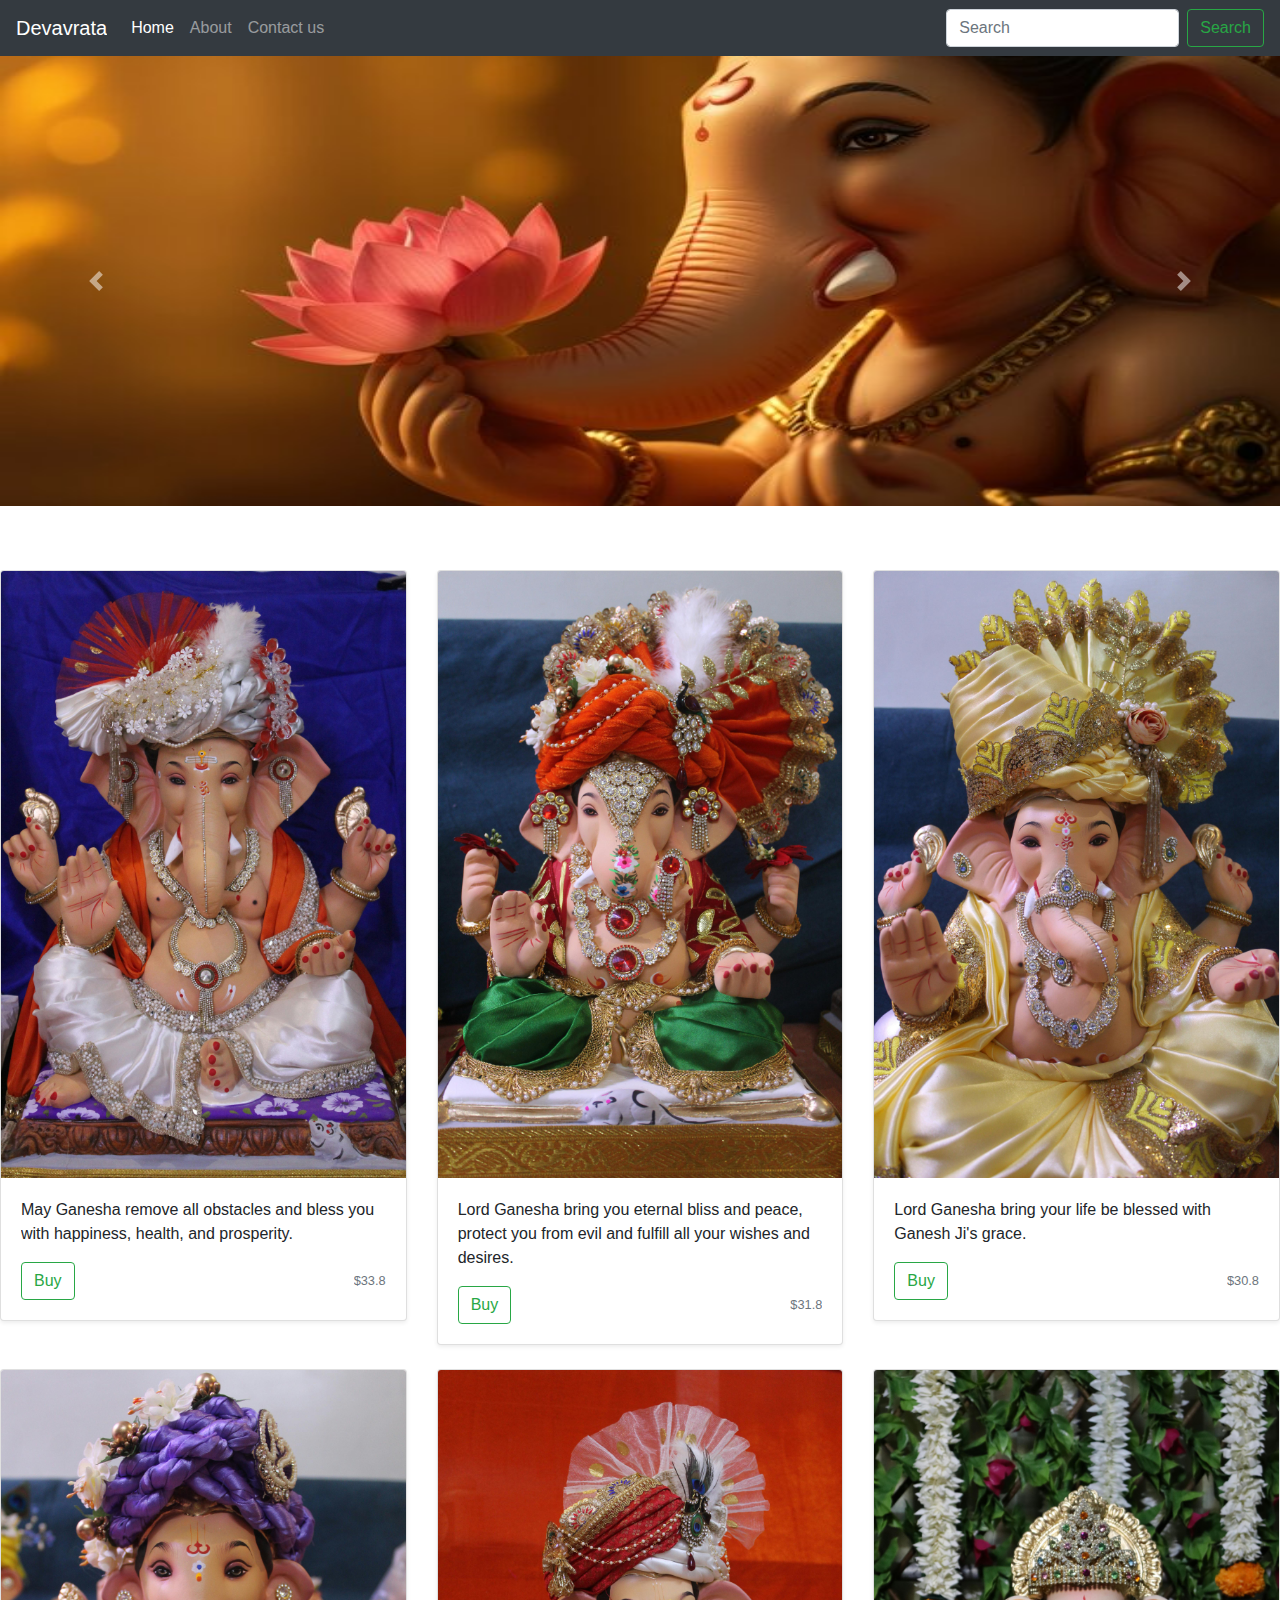
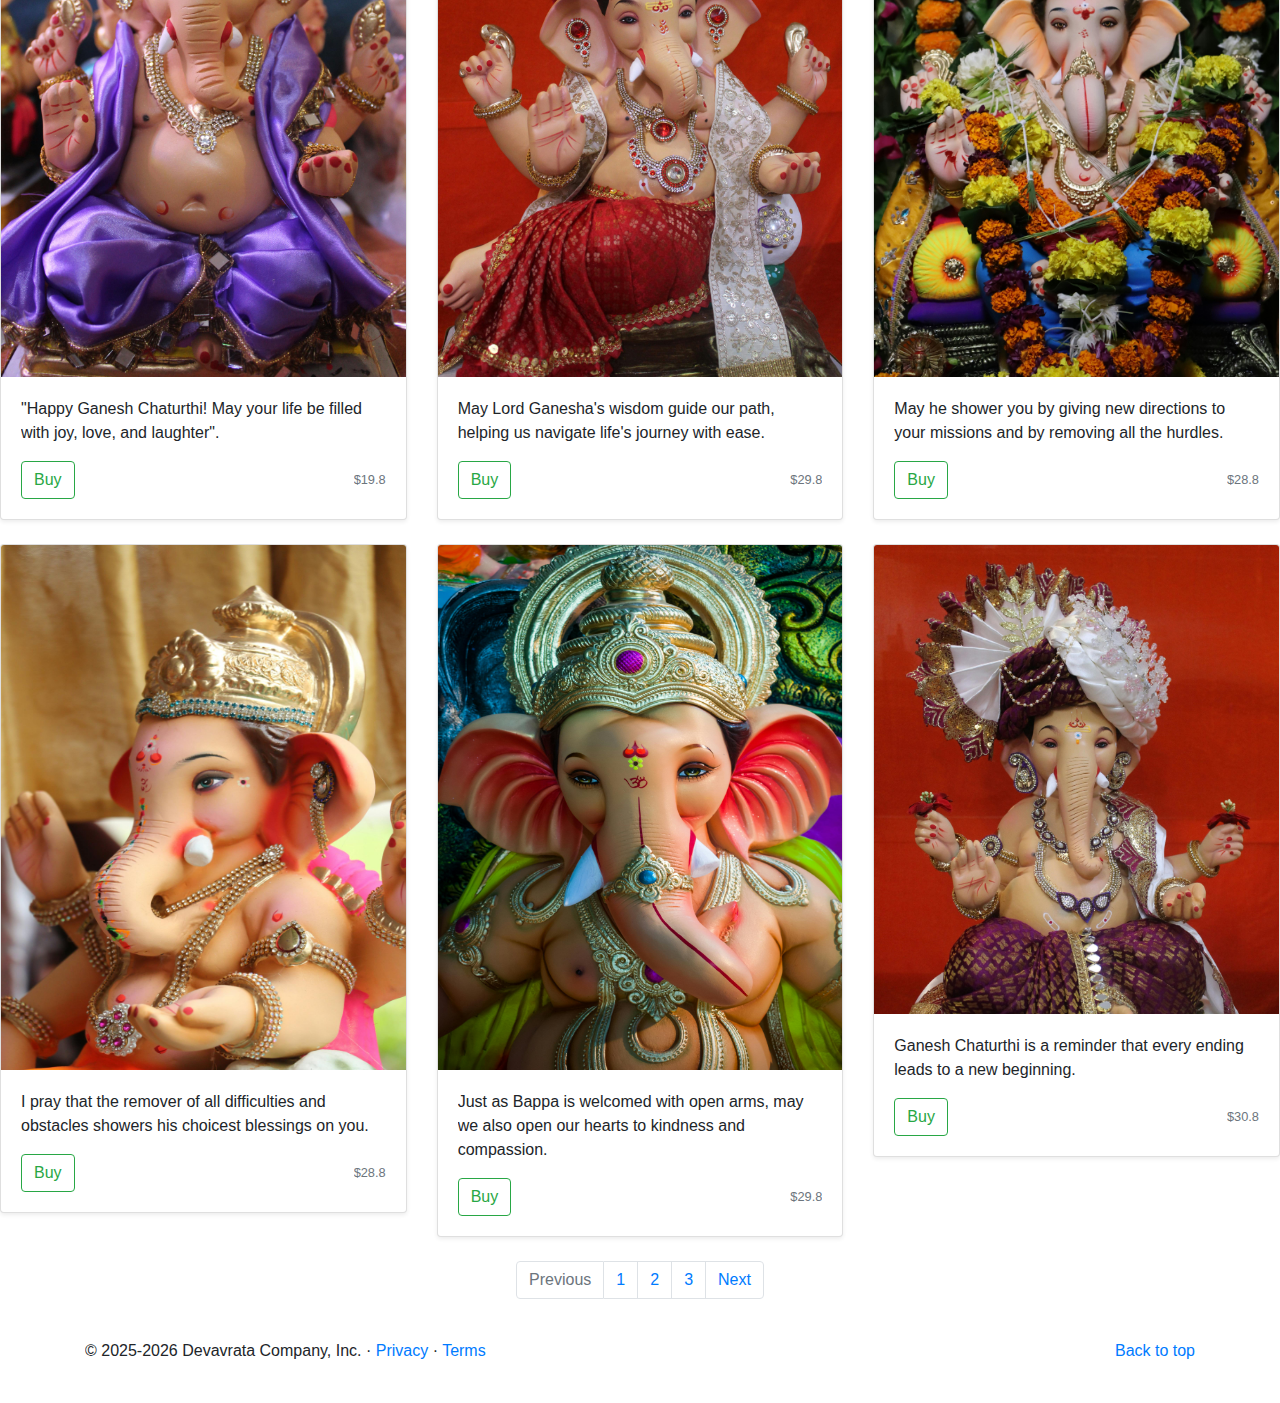
<file: Project1/index.htm>
<!doctype html>
<html lang="en">

<head>
  <!-- Required meta tags -->
  <meta charset="utf-8">
  <meta name="viewport" content="width=device-width, initial-scale=1, shrink-to-fit=no">

  <!-- Bootstrap CSS -->
  <link rel="stylesheet" href="https://cdn.jsdelivr.net/npm/bootstrap@4.4.1/dist/css/bootstrap.min.css"
    integrity="sha384-Vkoo8x4CGsO3+Hhxv8T/Q5PaXtkKtu6ug5TOeNV6gBiFeWPGFN9MuhOf23Q9Ifjh" crossorigin="anonymous">

  <link rel="stylesheet" href="style.css">
  <title>Bootstrap Project</title>
</head>

<body>
  <!-- nav bar -->
  <nav class="navbar navbar-expand-lg navbar-dark bg-dark">
    <a class="navbar-brand" href="#">Devavrata</a>
    <button class="navbar-toggler" type="button" data-toggle="collapse" data-target="#navbarSupportedContent"
      aria-controls="navbarSupportedContent" aria-expanded="false" aria-label="Toggle navigation">
      <span class="navbar-toggler-icon"></span>
    </button>

    <div class="collapse navbar-collapse" id="navbarSupportedContent">
      <ul class="navbar-nav mr-auto">
        <li class="nav-item active">
          <a class="nav-link" href="/">Home <span class="sr-only">(current)</span></a>
        </li>
        <li class="nav-item">
          <a class="nav-link" href="/bootstrap-projects/Project1/about.html">About</a>
        </li>
        <li class="nav-item">
          <a class="nav-link" href="/bootstrap-projects//Project1/contact.html">Contact us</a>
        </li>
      </ul>
      <form class="form-inline my-2 my-lg-0">
        <input class="form-control mr-sm-2" type="search" placeholder="Search" aria-label="Search">
        <button class="btn btn-outline-success my-2 my-sm-0" type="submit">Search</button>
      </form>
    </div>
  </nav>

  <!-- carousel -->
  <div id="carouselExampleFade" class="carousel slide carousel-fade" data-ride="carousel">
    <div class="carousel-inner">
      <div class="carousel-item active">
        <img src="siderly.jpg" class="d-block w-100" alt="..." height="450">
      </div>
      <div class="carousel-item">
        <img src="sliderly2.jpg" class="d-block w-100" alt="..." height="450">
      </div>
      <div class="carousel-item">
        <img src="slider3.jpg" class="d-block w-100" alt="..." height="450">
      </div>
    </div>
    <a class="carousel-control-prev" href="#carouselExampleFade" role="button" data-slide="prev">
      <span class="carousel-control-prev-icon" aria-hidden="true"></span>
      <span class="sr-only">Previous</span>
    </a>
    <a class="carousel-control-next" href="#carouselExampleFade" role="button" data-slide="next">
      <span class="carousel-control-next-icon" aria-hidden="true"></span>
      <span class="sr-only">Next</span>
    </a>
  </div>


  <!-- Product -->
  <div class="row margin">
    <div class="col-md-4">
      <div class="card mb-4 shadow-sm ">
        <img src="pexels-bhavesh-bhagat-2148309365-32551605.jpg" alt="">
        <div class="card-body">
          <p class="card-text">May Ganesha remove all obstacles and bless you with happiness, health, and prosperity.
          </p>
          <div class="d-flex justify-content-between align-items-center">
            <div class="btn-group">
              <button type="button" class="btn btn-outline-success">Buy</button>
            </div>
            <small class="text-muted">$33.8</small>
          </div>
        </div>
      </div>
    </div>
    <div class="col-md-4">
      <div class="card mb-4 shadow-sm">
        <img src="pexels-bhavesh-bhagat-2148309365-33053257.jpg" alt="">
        <div class="card-body">
          <p class="card-text">Lord Ganesha bring you eternal bliss and peace, protect you from evil and fulfill all
            your wishes and desires.</p>
          <div class="d-flex justify-content-between align-items-center">
            <div class="btn-group">
              <button type="button" class="btn btn-outline-success">Buy</button>
            </div>
            <small class="text-muted">$31.8</small>
          </div>
        </div>
      </div>
    </div>
    <div class="col-md-4">
      <div class="card mb-4 shadow-sm">
        <img src="pexels-bhavesh-bhagat-2148309365-33053258.jpg" alt="">
        <div class="card-body">
          <p class="card-text">Lord Ganesha bring your life be blessed with Ganesh Ji's grace.</p>
          <div class="d-flex justify-content-between align-items-center">
            <div class="btn-group">
              <button type="button" class="btn btn-outline-success">Buy</button>
            </div>
            <small class="text-muted">$30.8</small>
          </div>
        </div>
      </div>
    </div>
    <div class="col-md-4">
      <div class="card mb-4 shadow-sm">
        <img src="pexels-bhavesh-bhagat-2148309365-33053290.jpg" alt="">
        <div class="card-body">
          <p class="card-text">"Happy Ganesh Chaturthi! May your life be filled with joy, love, and laughter".</p>
          <div class="d-flex justify-content-between align-items-center">
            <div class="btn-group">
              <button type="button" class="btn btn-outline-success">Buy</button>
            </div>
            <small class="text-muted">$19.8</small>
          </div>
        </div>
      </div>
    </div>
    <div class="col-md-4">
      <div class="card mb-4 shadow-sm">
        <img src="pexels-photo-33053266.jpeg" alt="">
        <div class="card-body">
          <p class="card-text">May Lord Ganesha's wisdom guide our path, helping us navigate life's journey with ease.
          </p>
          <div class="d-flex justify-content-between align-items-center">
            <div class="btn-group">
              <button type="button" class="btn btn-outline-success">Buy</button>
            </div>
            <small class="text-muted">$29.8</small>
          </div>
        </div>
      </div>
    </div>
    <div class="col-md-4">
      <div class="card mb-4 shadow-sm">
        <img src="pexels-photo-9598323.jpeg" alt="">
        <div class="card-body">
          <p class="card-text">May he shower you by giving new directions to your missions and by removing all the
            hurdles.</p>
          <div class="d-flex justify-content-between align-items-center">
            <div class="btn-group">
              <button type="button" class="btn btn-outline-success">Buy</button>
            </div>
            <small class="text-muted">$28.8</small>
          </div>
        </div>
      </div>
    </div>
    <div class="col-md-4">
      <div class="card mb-4 shadow-sm">
        <img src="pexels-sahil-ramoliya-303340910-13391628.jpg" alt="" height="525px">
        <div class="card-body">
          <p class="card-text">I pray that the remover of all difficulties and obstacles showers his choicest blessings
            on you.</p>
          <div class="d-flex justify-content-between align-items-center">
            <div class="btn-group">
              <button type="button" class="btn btn-outline-success">Buy</button>
            </div>
            <small class="text-muted">$28.8</small>
          </div>
        </div>
      </div>
    </div>
    <div class="col-md-4">
      <div class="card mb-4 shadow-sm">
        <img src="pexels-sonika-agarwal-1264788-13078618.jpg" alt="" height="525px">
        <div class="card-body">
          <p class="card-text">Just as Bappa is welcomed with open arms, may we also open our hearts to kindness and
            compassion.</p>
          <div class="d-flex justify-content-between align-items-center">
            <div class="btn-group">
              <button type="button" class="btn btn-outline-success">Buy</button>
            </div>
            <small class="text-muted">$29.8</small>
          </div>
        </div>
      </div>
    </div>
    <div class="col-md-4">
      <div class="card mb-4 shadow-sm">
        <img src="photo3.jpeg" alt="">
        <div class="card-body">
          <p class="card-text">Ganesh Chaturthi is a reminder that every ending leads to a new beginning.</p>
          <div class="d-flex justify-content-between align-items-center">
            <div class="btn-group">
              <button type="button" class="btn btn-outline-success">Buy</button>
            </div>
            <small class="text-muted">$30.8</small>
          </div>
        </div>
      </div>
    </div>
  </div>

<!-- pagination -->
 <nav aria-label="Page navigation example">
  <ul class="pagination justify-content-center">
    <li class="page-item disabled">
      <a class="page-link" href="#" tabindex="-1" aria-disabled="true">Previous</a>
    </li>
    <li class="page-item"><a class="page-link" href="#">1</a></li>
    <li class="page-item"><a class="page-link" href="#">2</a></li>
    <li class="page-item"><a class="page-link" href="#">3</a></li>
    <li class="page-item">
      <a class="page-link" href="#">Next</a>
    </li>
  </ul>
</nav>

<!-- footer -->
 <footer class="container my-4">
    <p class="float-right"><a href="#">Back to top</a></p>
    <p>© 2025-2026 Devavrata Company, Inc. · <a href="#">Privacy</a> · <a href="#">Terms</a></p>
  </footer>


  <!-- Optional JavaScript -->
  <!-- jQuery first, then Popper.js, then Bootstrap JS -->
  <script src="https://code.jquery.com/jquery-3.4.1.slim.min.js"
    integrity="sha384-J6qa4849blE2+poT4WnyKhv5vZF5SrPo0iEjwBvKU7imGFAV0wwj1yYfoRSJoZ+n"
    crossorigin="anonymous"></script>
  <script src="https://cdn.jsdelivr.net/npm/popper.js@1.16.0/dist/umd/popper.min.js"
    integrity="sha384-Q6E9RHvbIyZFJoft+2mJbHaEWldlvI9IOYy5n3zV9zzTtmI3UksdQRVvoxMfooAo"
    crossorigin="anonymous"></script>
  <script src="https://cdn.jsdelivr.net/npm/bootstrap@4.4.1/dist/js/bootstrap.min.js"
    integrity="sha384-wfSDF2E50Y2D1uUdj0O3uMBJnjuUD4Ih7YwaYd1iqfktj0Uod8GCExl3Og8ifwB6"
    crossorigin="anonymous"></script>
</body>

</html>
</file>
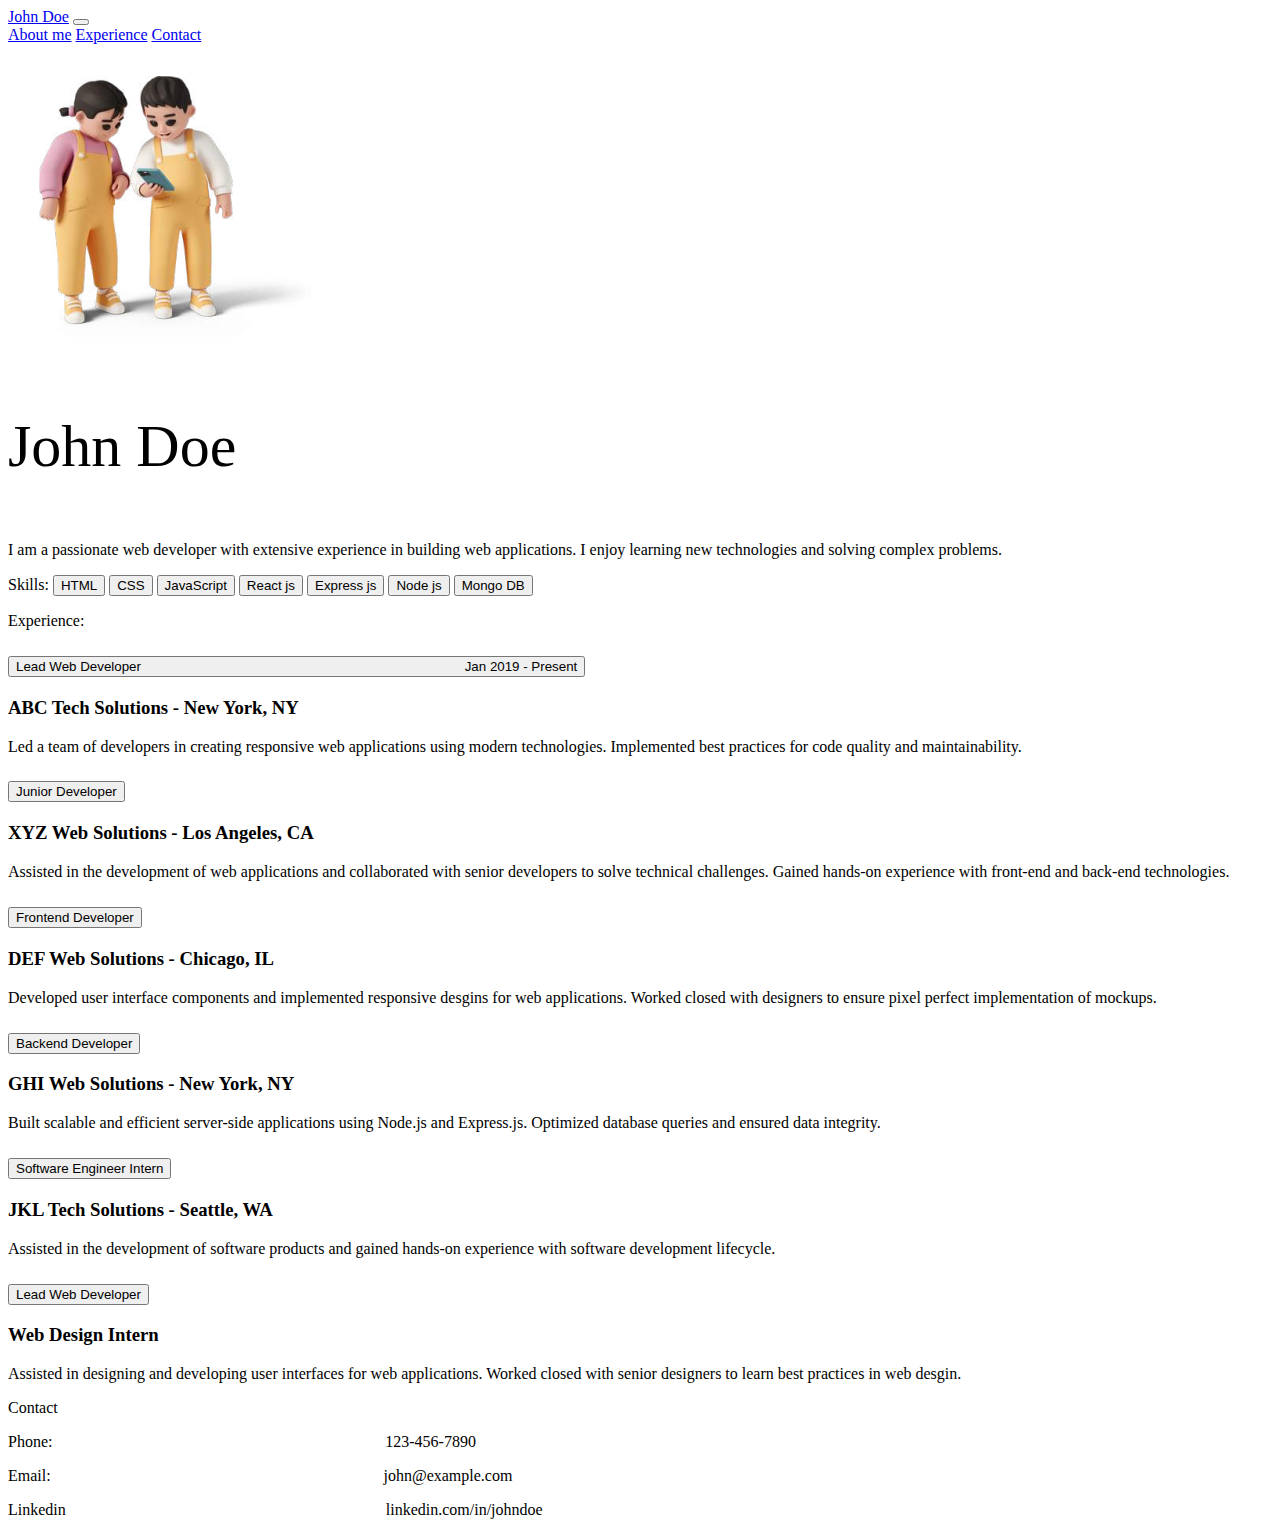
<file: Project3/index.html>
<!DOCTYPE html>
<html lang="en">

<head>
    <meta charset="UTF-8">
    <meta name="viewport" content="width=device-width, initial-scale=1.0">
    <link href="https://cdn.jsdelivr.net/npm/bootstrap@5.3.8/dist/css/bootstrap.min.css" rel="stylesheet"
        integrity="sha384-sRIl4kxILFvY47J16cr9ZwB07vP4J8+LH7qKQnuqkuIAvNWLzeN8tE5YBujZqJLB" crossorigin="anonymous">
    <title>Assignment Bootstrap</title>
    <style>
        .size {
            font-size: 60px;
        }

        .marg {
            margin-left: 25vw;
        }

        .marg2 {
            margin-left: 26vw;
        }

        .marg3 {
            margin-left: 26vw;
        }
    </style>
</head>

<body>
    <!-- Assignment 18 -->
    <!-- NavBar -->
    <nav class="navbar navbar-expand-lg bg-dark">
        <div class="container-fluid">
            <a class="navbar-brand text-light  fw-bold" href="#">John Doe</a>
            <button class="navbar-toggler bg-secondary" type="button" data-bs-toggle="collapse"
                data-bs-target="#navbarNavAltMarkup" aria-controls="navbarNavAltMarkup" aria-expanded="false"
                aria-label="Toggle navigation">
                <span class="navbar-toggler-icon"></span>
            </button>
            <div class="collapse navbar-collapse" id="navbarNavAltMarkup">
                <div class="navbar-nav">
                    <a class="nav-link active text-light" aria-current="page" href="#">About me</a>
                    <a class="nav-link text-light" href="#">Experience</a>
                    <a class="nav-link text-light" href="#">Contact</a>
                </div>
            </div>
        </div>
    </nav>

    <!-- hero section -->
    <div class="container px-5">
        <img src="children.png" class="rounded mx-auto d-block" alt="image of children">
        <p class="text-center size">John Doe</p>
        <p>I am a passionate web developer with extensive experience in building web applications. I enjoy learning new
            technologies and solving complex problems.</p>
        <p class="text-center fw-bold">Skills:
            <button type="button" class="btn btn-info btn-sm ms-2 my-2">HTML</button>
            <button type="button" class="btn btn-info btn-sm">CSS</button>
            <button type="button" class="btn btn-info btn-sm">JavaScript</button>
            <button type="button" class="btn btn-info btn-sm my-2">React js</button>
            <button type="button" class="btn btn-info btn-sm">Express js</button>
            <button type="button" class="btn btn-info btn-sm">Node js</button>
            <button type="button" class="btn btn-info btn-sm">Mongo DB</button>
        </p>
    </div>

    <!-- experince -->
    <div class="container px-4 mt-3">
        <p class="fw-bold fs-3">Experience:</p>
        <div class="accordion" id="accordionPanelsStayOpenExample">
            <div class="accordion-item">
                <h2 class="accordion-header">
                    <button class="accordion-button text-primary" type="button" data-bs-toggle="collapse"
                        data-bs-target="#panelsStayOpen-collapseOne" aria-expanded="true"
                        aria-controls="panelsStayOpen-collapseOne">
                        Lead Web Developer <span class="marg text-primary">Jan 2019 - Present</span>
                    </button>
                </h2>
                <div id="panelsStayOpen-collapseOne" class="accordion-collapse collapse show">
                    <div class="accordion-body">
                        <h3>ABC Tech Solutions - New York, NY</h3>
                        <p>Led a team of developers in creating responsive web applications using modern technologies.
                            Implemented best practices for code quality and maintainability.</p>
                    </div>
                </div>
            </div>
            <div class="accordion-item">
                <h2 class="accordion-header">
                    <button class="accordion-button collapsed text-primary" type="button" data-bs-toggle="collapse"
                        data-bs-target="#panelsStayOpen-collapseTwo" aria-expanded="false"
                        aria-controls="panelsStayOpen-collapseTwo">
                        Junior Developer
                    </button>
                </h2>
                <div id="panelsStayOpen-collapseTwo" class="accordion-collapse collapse">
                    <div class="accordion-body">
                        <h3>XYZ Web Solutions - Los Angeles, CA</h3>
                        <p>Assisted in the development of web applications and collaborated with senior developers to
                            solve technical challenges. Gained hands-on experience with front-end and back-end
                            technologies.</p>
                    </div>
                </div>
            </div>
            <div class="accordion-item">
                <h2 class="accordion-header">
                    <button class="accordion-button collapsed text-primary" type="button" data-bs-toggle="collapse"
                        data-bs-target="#panelsStayOpen-collapseThree" aria-expanded="false"
                        aria-controls="panelsStayOpen-collapseThree">
                        Frontend Developer
                    </button>
                </h2>
                <div id="panelsStayOpen-collapseThree" class="accordion-collapse collapse">
                    <div class="accordion-body">
                        <h3>DEF Web Solutions - Chicago, IL</h3>
                        <p>Developed user interface components and implemented responsive desgins for web applications.
                            Worked closed with designers to ensure pixel perfect implementation of mockups.</p>
                    </div>
                </div>
            </div>
        </div>
        <div class="accordion">
            <div class="accordion-item">
                <h2 class="accordion-header">
                    <button class="accordion-button collapsed text-primary" type="button" data-bs-toggle="collapse"
                        data-bs-target="#collapseTwo" aria-expanded="false" aria-controls="collapseTwo">
                        Backend Developer
                    </button>
                </h2>
                <div id="collapseTwo" class="accordion-collapse collapse" data-bs-parent="#accordionExample">
                    <div class="accordion-body">
                        <h3>GHI Web Solutions - New York, NY</h3>
                        <p>Built scalable and efficient server-side applications using Node.js and Express.js. Optimized
                            database queries and ensured data integrity.</p>
                    </div>
                </div>
            </div>
            <div class="accordion-item">
                <h2 class="accordion-header">
                    <button class="accordion-button collapsed text-primary" type="button" data-bs-toggle="collapse"
                        data-bs-target="#collapseTwo" aria-expanded="false" aria-controls="collapseTwo">
                        Software Engineer Intern
                    </button>
                </h2>
                <div id="collapseTwo" class="accordion-collapse collapse" data-bs-parent="#accordionExample">
                    <div class="accordion-body">
                        <h3>JKL Tech Solutions - Seattle, WA</h3>
                        <p>Assisted in the development of software products and gained hands-on experience with software
                            development lifecycle.</p>
                    </div>
                </div>
            </div>
            <div class="accordion-item">
                <h2 class="accordion-header">
                    <button class="accordion-button collapsed text-primary" type="button" data-bs-toggle="collapse"
                        data-bs-target="#collapseThree" aria-expanded="false" aria-controls="collapseThree">
                        Lead Web Developer
                    </button>
                </h2>
                <div id="collapseThree" class="accordion-collapse collapse" data-bs-parent="#accordionExample">
                    <div class="accordion-body">
                        <h3>Web Design Intern</h3>
                        <p>Assisted in designing and developing user interfaces for web applications. Worked closed with
                            senior designers to learn best practices in web desgin.</p>
                    </div>
                </div>
            </div>
        </div>
    </div>

    <!-- contact -->
    <div class="container mt-5">
        <p class="fw-bold fs-3">Contact</p>
        <p>Phone:<span class="marg marg2">123-456-7890</span></p>
        <p>Email:<a class="marg marg3">john@example.com</a></p>
        <p>Linkedin<a class="marg">linkedin.com/in/johndoe</a></p>
    </div>

    <script src="https://cdn.jsdelivr.net/npm/bootstrap@5.3.8/dist/js/bootstrap.bundle.min.js"
        integrity="sha384-FKyoEForCGlyvwx9Hj09JcYn3nv7wiPVlz7YYwJrWVcXK/BmnVDxM+D2scQbITxI"
        crossorigin="anonymous"></script>
</body>

</html>
</file>
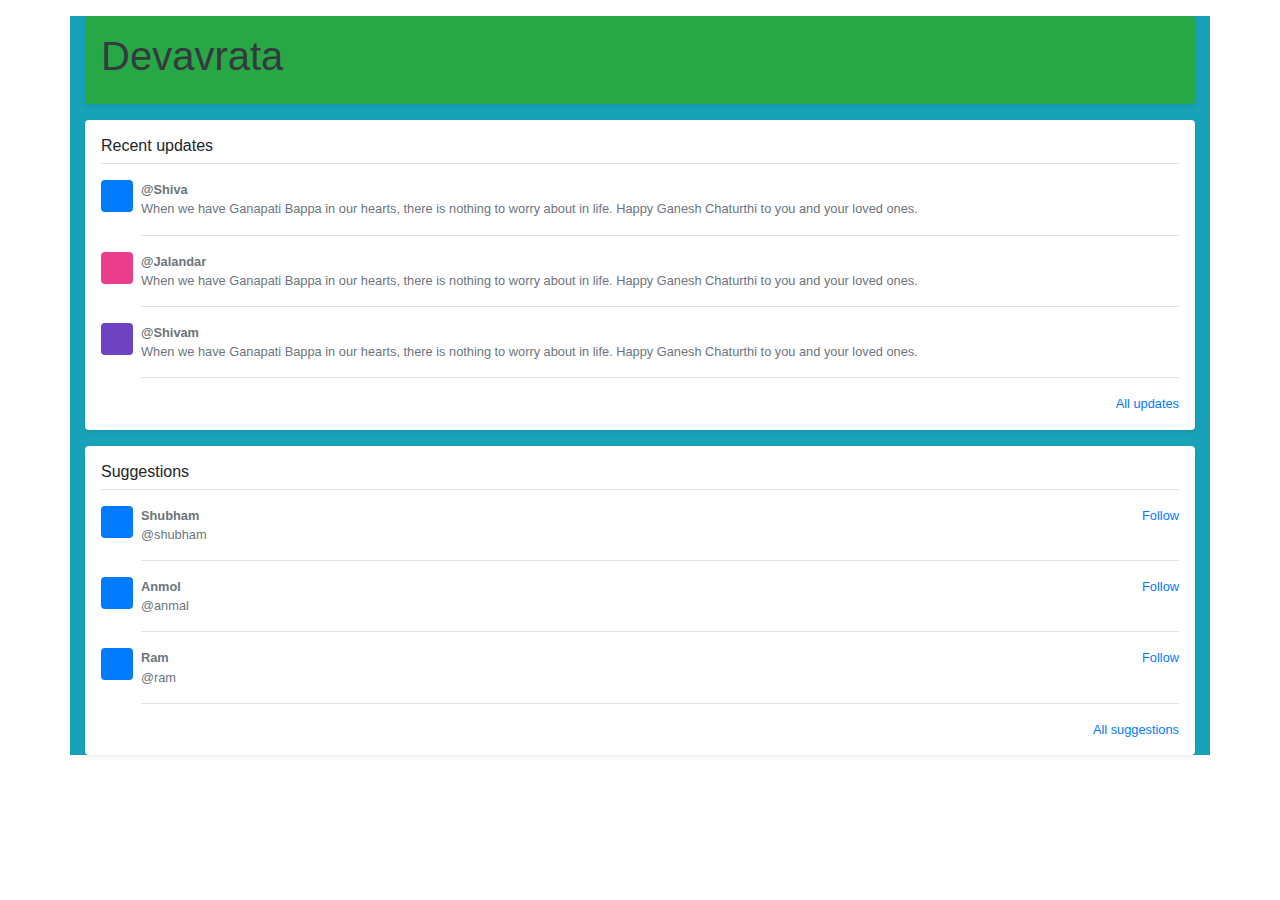
<file: Project1/about.html>
<!doctype html>
<html lang="en">
  <head>
    <!-- Required meta tags -->
    <meta charset="utf-8">
    <meta name="viewport" content="width=device-width, initial-scale=1, shrink-to-fit=no">

    <!-- Bootstrap CSS -->
    <link rel="stylesheet" href="https://cdn.jsdelivr.net/npm/bootstrap@4.4.1/dist/css/bootstrap.min.css" integrity="sha384-Vkoo8x4CGsO3+Hhxv8T/Q5PaXtkKtu6ug5TOeNV6gBiFeWPGFN9MuhOf23Q9Ifjh" crossorigin="anonymous">

    <title>About Devavrata</title>
  </head>
  <body>
    
    <!-- explanation -->
     <main role="main" class="container bg-info">
  <div class="d-flex align-items-center p-3 my-3 text-white-50 bg-purple rounded shadow-sm bg-success">
    <h1 class="text-dark">Devavrata</h1>      
    </div>
  </div>

  <div class="my-3 p-3 bg-white rounded shadow-sm">
    <h6 class="border-bottom border-gray pb-2 mb-0">Recent updates</h6>
    <div class="media text-muted pt-3">
      <svg class="bd-placeholder-img mr-2 rounded" width="32" height="32" xmlns="http://www.w3.org/2000/svg" preserveAspectRatio="xMidYMid slice" focusable="false" role="img" aria-label="Placeholder: 32x32"><title>Placeholder</title><rect width="100%" height="100%" fill="#007bff"></rect><text x="50%" y="50%" fill="#007bff" dy=".3em">32x32</text></svg>
      <p class="media-body pb-3 mb-0 small lh-125 border-bottom border-gray">
        <strong class="d-block text-gray-dark">@Shiva</strong>
When we have Ganapati Bappa in our hearts, there is nothing to worry about in life. Happy Ganesh Chaturthi to you and your loved ones.
      </p>
    </div>
    <div class="media text-muted pt-3">
      <svg class="bd-placeholder-img mr-2 rounded" width="32" height="32" xmlns="http://www.w3.org/2000/svg" preserveAspectRatio="xMidYMid slice" focusable="false" role="img" aria-label="Placeholder: 32x32"><title>Placeholder</title><rect width="100%" height="100%" fill="#e83e8c"></rect><text x="50%" y="50%" fill="#e83e8c" dy=".3em">32x32</text></svg>
      <p class="media-body pb-3 mb-0 small lh-125 border-bottom border-gray">
        <strong class="d-block text-gray-dark">@Jalandar</strong>
When we have Ganapati Bappa in our hearts, there is nothing to worry about in life. Happy Ganesh Chaturthi to you and your loved ones.
      </p>
    </div>
    <div class="media text-muted pt-3">
      <svg class="bd-placeholder-img mr-2 rounded" width="32" height="32" xmlns="http://www.w3.org/2000/svg" preserveAspectRatio="xMidYMid slice" focusable="false" role="img" aria-label="Placeholder: 32x32"><title>Placeholder</title><rect width="100%" height="100%" fill="#6f42c1"></rect><text x="50%" y="50%" fill="#6f42c1" dy=".3em">32x32</text></svg>
      <p class="media-body pb-3 mb-0 small lh-125 border-bottom border-gray">
        <strong class="d-block text-gray-dark">@Shivam</strong>
When we have Ganapati Bappa in our hearts, there is nothing to worry about in life. Happy Ganesh Chaturthi to you and your loved ones.
      </p>
    </div>
    <small class="d-block text-right mt-3">
      <a href="#">All updates</a>
    </small>
  </div>

  <div class="my-3 p-3 bg-white rounded shadow-sm">
    <h6 class="border-bottom border-gray pb-2 mb-0">Suggestions</h6>
    <div class="media text-muted pt-3">
      <svg class="bd-placeholder-img mr-2 rounded" width="32" height="32" xmlns="http://www.w3.org/2000/svg" preserveAspectRatio="xMidYMid slice" focusable="false" role="img" aria-label="Placeholder: 32x32"><title>Placeholder</title><rect width="100%" height="100%" fill="#007bff"></rect><text x="50%" y="50%" fill="#007bff" dy=".3em">32x32</text></svg>
      <div class="media-body pb-3 mb-0 small lh-125 border-bottom border-gray">
        <div class="d-flex justify-content-between align-items-center w-100">
          <strong class="text-gray-dark">Shubham</strong>
          <a href="#">Follow</a>
        </div>
        <span class="d-block">@shubham</span>
      </div>
    </div>
    <div class="media text-muted pt-3">
      <svg class="bd-placeholder-img mr-2 rounded" width="32" height="32" xmlns="http://www.w3.org/2000/svg" preserveAspectRatio="xMidYMid slice" focusable="false" role="img" aria-label="Placeholder: 32x32"><title>Placeholder</title><rect width="100%" height="100%" fill="#007bff"></rect><text x="50%" y="50%" fill="#007bff" dy=".3em">32x32</text></svg>
      <div class="media-body pb-3 mb-0 small lh-125 border-bottom border-gray">
        <div class="d-flex justify-content-between align-items-center w-100">
          <strong class="text-gray-dark">Anmol</strong>
          <a href="#">Follow</a>
        </div>
        <span class="d-block">@anmal</span>
      </div>
    </div>
    <div class="media text-muted pt-3">
      <svg class="bd-placeholder-img mr-2 rounded" width="32" height="32" xmlns="http://www.w3.org/2000/svg" preserveAspectRatio="xMidYMid slice" focusable="false" role="img" aria-label="Placeholder: 32x32"><title>Placeholder</title><rect width="100%" height="100%" fill="#007bff"></rect><text x="50%" y="50%" fill="#007bff" dy=".3em">32x32</text></svg>
      <div class="media-body pb-3 mb-0 small lh-125 border-bottom border-gray">
        <div class="d-flex justify-content-between align-items-center w-100">
          <strong class="text-gray-dark">Ram</strong>
          <a href="#">Follow</a>
        </div>
        <span class="d-block">@ram</span>
      </div>
    </div>
    <small class="d-block text-right mt-3">
      <a href="#">All suggestions</a>
    </small>
  </div>
</main>

    <!-- Optional JavaScript -->
    <!-- jQuery first, then Popper.js, then Bootstrap JS -->
    <script src="https://code.jquery.com/jquery-3.4.1.slim.min.js" integrity="sha384-J6qa4849blE2+poT4WnyKhv5vZF5SrPo0iEjwBvKU7imGFAV0wwj1yYfoRSJoZ+n" crossorigin="anonymous"></script>
    <script src="https://cdn.jsdelivr.net/npm/popper.js@1.16.0/dist/umd/popper.min.js" integrity="sha384-Q6E9RHvbIyZFJoft+2mJbHaEWldlvI9IOYy5n3zV9zzTtmI3UksdQRVvoxMfooAo" crossorigin="anonymous"></script>
    <script src="https://cdn.jsdelivr.net/npm/bootstrap@4.4.1/dist/js/bootstrap.min.js" integrity="sha384-wfSDF2E50Y2D1uUdj0O3uMBJnjuUD4Ih7YwaYd1iqfktj0Uod8GCExl3Og8ifwB6" crossorigin="anonymous"></script>
  </body>
</html>
</file>
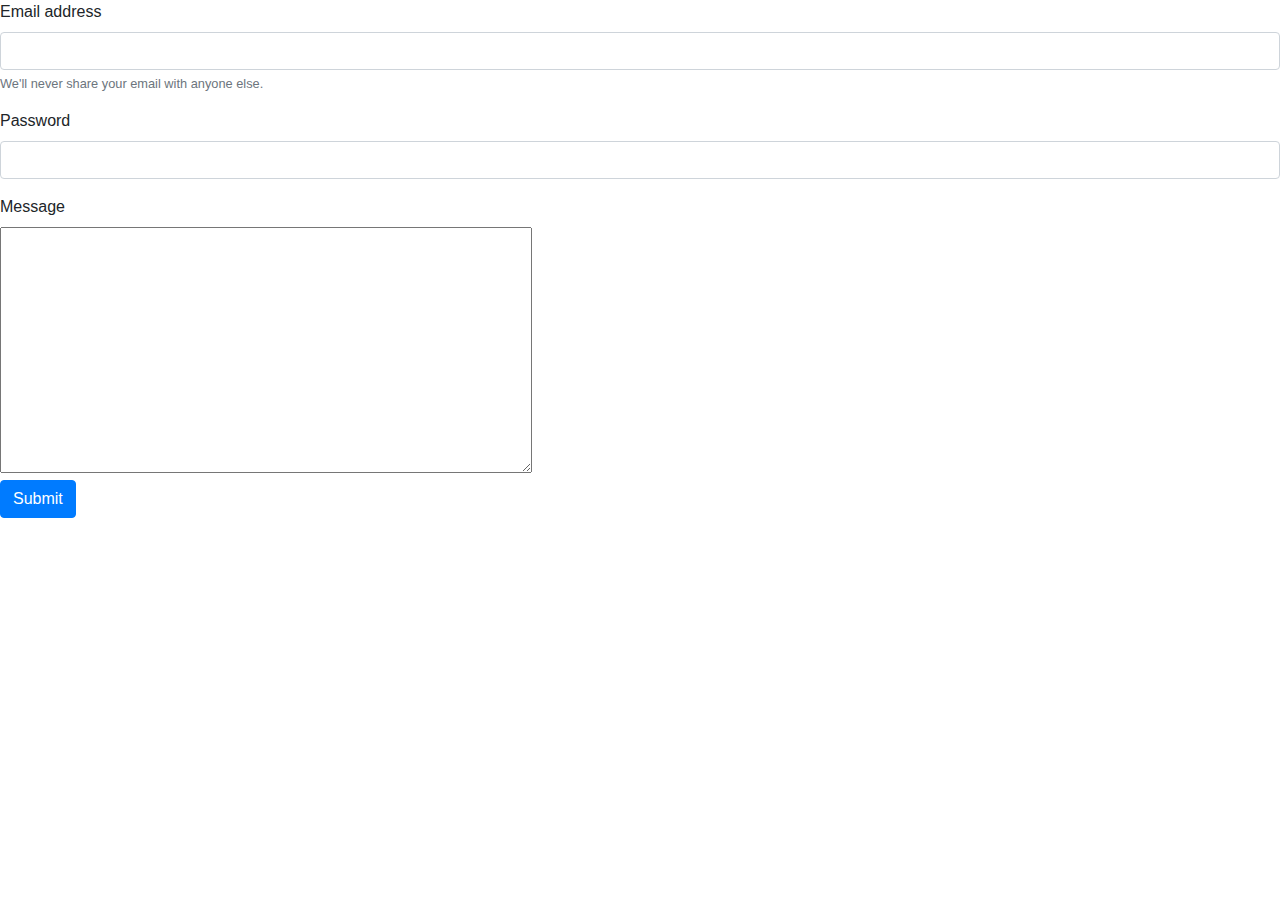
<file: Project1/contact.html>
<!doctype html>
<html lang="en">
  <head>
    <!-- Required meta tags -->
    <meta charset="utf-8">
    <meta name="viewport" content="width=device-width, initial-scale=1, shrink-to-fit=no">

    <!-- Bootstrap CSS -->
    <link rel="stylesheet" href="https://cdn.jsdelivr.net/npm/bootstrap@4.4.1/dist/css/bootstrap.min.css" integrity="sha384-Vkoo8x4CGsO3+Hhxv8T/Q5PaXtkKtu6ug5TOeNV6gBiFeWPGFN9MuhOf23Q9Ifjh" crossorigin="anonymous">

    <title>About Devavrata</title>
  </head>
  <body>
    <!-- form -->
     <form>
  <div class="form-group">
    <label for="exampleInputEmail1">Email address</label>
    <input type="email" class="form-control" id="exampleInputEmail1" aria-describedby="emailHelp">
    <small id="emailHelp" class="form-text text-muted">We'll never share your email with anyone else.</small>
  </div>
  <div class="form-group">
    <label for="exampleInputPassword1">Password</label>
    <input type="password" class="form-control" id="exampleInputPassword1">
  </div>
 <div class="textarea">
     <label for="exampleInputPassword1">Message</label><br>
    <textarea name="" id="" cols="55" rows="10"></textarea>
 </div>
  <button type="submit" class="btn btn-primary">Submit</button>
</form>

    <!-- Optional JavaScript -->
    <!-- jQuery first, then Popper.js, then Bootstrap JS -->
    <script src="https://code.jquery.com/jquery-3.4.1.slim.min.js" integrity="sha384-J6qa4849blE2+poT4WnyKhv5vZF5SrPo0iEjwBvKU7imGFAV0wwj1yYfoRSJoZ+n" crossorigin="anonymous"></script>
    <script src="https://cdn.jsdelivr.net/npm/popper.js@1.16.0/dist/umd/popper.min.js" integrity="sha384-Q6E9RHvbIyZFJoft+2mJbHaEWldlvI9IOYy5n3zV9zzTtmI3UksdQRVvoxMfooAo" crossorigin="anonymous"></script>
    <script src="https://cdn.jsdelivr.net/npm/bootstrap@4.4.1/dist/js/bootstrap.min.js" integrity="sha384-wfSDF2E50Y2D1uUdj0O3uMBJnjuUD4Ih7YwaYd1iqfktj0Uod8GCExl3Og8ifwB6" crossorigin="anonymous"></script>
  </body>
</html>
</file>
<file: Project1/style.css>
*{
    margin: 0;
    padding: 0;
    box-sizing: border-box;
    overflow-x: hidden;
}
.margin{
   margin-top: 5%;
}
.widthfix{
    width: 0px;
}
</file>
